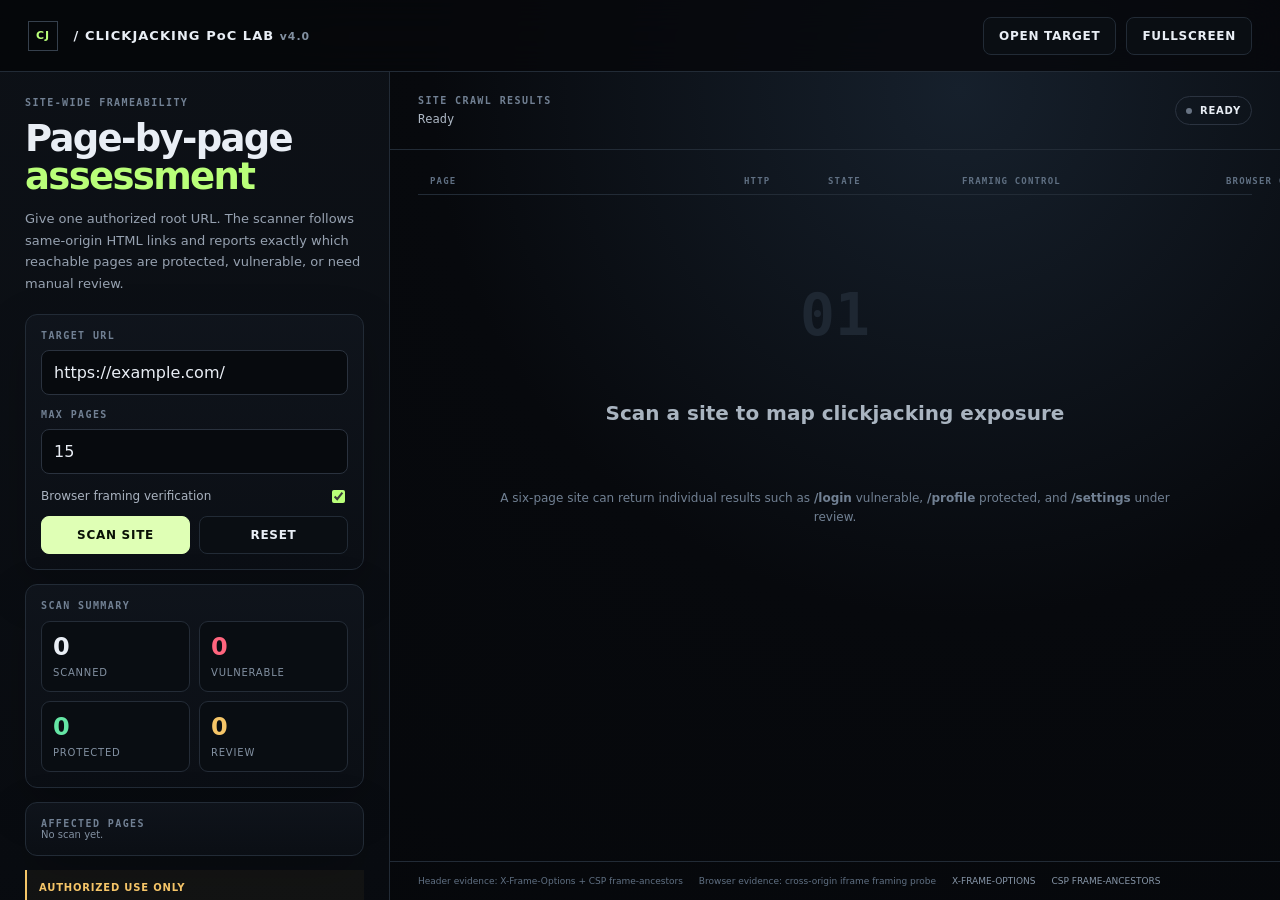
<file: index.html>
<!doctype html>
<html lang="en">
<head>
<meta charset="utf-8">
<meta name="viewport" content="width=device-width, initial-scale=1, viewport-fit=cover">
<meta name="description" content="Authorized page-by-page clickjacking exposure assessment utility.">
<title>Clickjacking PoC Lab</title>
<link rel="stylesheet" href="static/styles.css">
</head>
<body>
<div id="boot">
  <span>&gt; initializing clickjacking assessment engine<span class="cursor"></span></span>
  <span>&gt; crawling same-origin HTML pages... done</span>
  <span>&gt; checking framing controls and browser behavior... done</span>
  <span class="ok">&gt; ready for authorized testing</span>
</div>

<header class="topbar">
  <div class="brand"><span class="mark">CJ</span> / CLICKJACKING PoC LAB <small>v4.0</small></div>
  <div class="top-actions">
    <button class="ghost" id="openTarget">OPEN TARGET</button>
    <button class="ghost" id="fullscreen">FULLSCREEN</button>
  </div>
</header>

<main class="app">
  <aside class="sidebar">
    <div class="side-inner">
      <div class="eyebrow">SITE-WIDE FRAMEABILITY</div>
      <h1>Page-by-page<br><em>assessment</em></h1>
      <p class="intro">Give one authorized root URL. The scanner follows same-origin HTML links and reports exactly which reachable pages are protected, vulnerable, or need manual review.</p>

      <section class="card">
        <div class="label">TARGET URL</div>
        <input id="urlInput" type="url" spellcheck="false" placeholder="https://example.com/" value="https://example.com/">
        <div class="label compact">MAX PAGES</div>
        <input id="pagesInput" type="number" min="1" max="25" value="15">
        <label class="switch-row">
          <span>Browser framing verification</span>
          <input type="checkbox" id="browserVerify" checked>
        </label>
        <div class="row">
          <button id="scanBtn" class="primary">SCAN SITE</button>
          <button id="resetBtn" class="secondary">RESET</button>
        </div>
      </section>

      <section class="card">
        <div class="label">SCAN SUMMARY</div>
        <div class="metric-grid">
          <div><b id="mScanned">0</b><span>Scanned</span></div>
          <div class="danger"><b id="mVuln">0</b><span>Vulnerable</span></div>
          <div class="safe"><b id="mProtected">0</b><span>Protected</span></div>
          <div class="warn"><b id="mReview">0</b><span>Review</span></div>
        </div>
      </section>

      <section class="card affected-card">
        <div class="label">AFFECTED PAGES</div>
        <div id="affectedPages" class="affected-pages"><span class="muted">No scan yet.</span></div>
      </section>

      <div class="notice">
        <strong>AUTHORIZED USE ONLY</strong>
        <span>Only test systems you own or have explicit permission to assess. The browser-assisted scanner stays on the target origin and blocks private or non-global IP targets.</span>
      </div>
    </div>
  </aside>

  <section class="workspace">
    <div class="workspace-head">
      <div>
        <div class="kicker">SITE CRAWL RESULTS</div>
        <div class="target-display" id="targetDisplay">Ready</div>
      </div>
      <div class="status-pill" id="scanStatus"><i></i> READY</div>
    </div>

    <div class="results-wrap">
      <div class="result-head">
        <span>PAGE</span><span>HTTP</span><span>STATE</span><span>FRAMING CONTROL</span><span>BROWSER CHECK</span>
      </div>
      <div id="results" class="results"></div>
      <div id="empty" class="empty">
        <div class="empty-mark">01</div>
        <h2>Scan a site to map clickjacking exposure</h2>
        <p>A six-page site can return individual results such as <b>/login</b> vulnerable, <b>/profile</b> protected, and <b>/settings</b> under review.</p>
      </div>
    </div>

    <footer class="workspace-foot">
      <span>Header evidence: X-Frame-Options + CSP frame-ancestors</span>
      <span>Browser evidence: cross-origin iframe framing probe</span>
      <a href="https://developer.mozilla.org/en-US/docs/Web/HTTP/Headers/X-Frame-Options" target="_blank" rel="noopener">X-FRAME-OPTIONS</a>
      <a href="https://developer.mozilla.org/en-US/docs/Web/HTTP/Headers/Content-Security-Policy/frame-ancestors" target="_blank" rel="noopener">CSP FRAME-ANCESTORS</a>
    </footer>
  </section>
</main>
<script src="static/app.js"></script>
</body>
</html>
</file>
<file: static/styles.css>
:root{
  --bg:#07090d;--panel:#0d1118;--panel2:#10161f;--line:#222b36;--text:#e9eef5;
  --muted:#8290a1;--ok:#65e6a5;--danger:#ff657e;--warn:#f5c568;--accent:#b9ff79;
}
*{box-sizing:border-box}html,body{margin:0;min-height:100%;background:radial-gradient(circle at 75% 10%,#16202c 0,#07090d 42%,#05070a 100%);color:var(--text);font-family:Inter,ui-sans-serif,system-ui,-apple-system,Segoe UI,Arial,sans-serif}
body{overflow-x:hidden}button,input{font:inherit}button{cursor:pointer}
#boot{position:fixed;inset:0;background:#050608;display:flex;align-items:flex-start;justify-content:center;flex-direction:column;padding-left:9vw;z-index:20;gap:10px;color:#bcc6d3;font:14px ui-monospace,SFMono-Regular,Consolas,monospace;animation:bootOut .7s ease 1.9s forwards;pointer-events:none}
#boot span{opacity:0;animation:typeIn .25s ease forwards}#boot span:nth-child(2){animation-delay:.3s}#boot span:nth-child(3){animation-delay:.6s}#boot span:nth-child(4){animation-delay:.9s}.ok{color:var(--ok)}
.cursor{display:inline-block;width:8px;height:14px;background:#bcc6d3;margin-left:6px;vertical-align:-2px;animation:blink 1s steps(1) infinite}
@keyframes typeIn{to{opacity:1}}@keyframes bootOut{to{opacity:0;visibility:hidden}}@keyframes blink{50%{opacity:0}}
.topbar{height:72px;border-bottom:1px solid var(--line);display:flex;align-items:center;justify-content:space-between;padding:0 28px;background:rgba(6,8,11,.84);backdrop-filter:blur(18px);position:sticky;top:0;z-index:10}
.brand{letter-spacing:.08em;font-weight:700;font-size:13px}.brand small{color:var(--muted);font-weight:600}.mark{display:inline-grid;place-items:center;width:30px;height:30px;border:1px solid #36404d;margin-right:10px;color:var(--accent);font-size:11px}
.top-actions{display:flex;gap:10px}.ghost,.secondary,.primary{border:1px solid var(--line);background:#0a0e13;color:var(--text);padding:11px 15px;border-radius:8px;font-size:12px;font-weight:700;letter-spacing:.06em}.ghost:hover,.secondary:hover{border-color:#3b4655}.primary{background:#dfffb5;color:#0a1006;border-color:#dfffb5}.primary:hover{filter:brightness(1.04)}.primary:disabled{opacity:.6;cursor:wait}
.app{display:grid;grid-template-columns:minmax(310px,390px) 1fr;min-height:calc(100vh - 72px)}
.sidebar{border-right:1px solid var(--line);background:linear-gradient(180deg,rgba(13,17,23,.94),rgba(9,12,17,.96));padding:25px;position:sticky;top:72px;height:calc(100vh - 72px);overflow:auto}.side-inner{max-width:340px;margin:auto}
.eyebrow,.kicker,.label{font:700 10px ui-monospace,SFMono-Regular,Consolas,monospace;letter-spacing:.14em;color:#718093}.compact{margin-top:14px}
h1{font-size:37px;line-height:1.03;margin:12px 0;letter-spacing:-.045em}h1 em{font-style:normal;color:var(--accent)}.intro{font-size:13px;line-height:1.65;color:#97a2b1;margin:0 0 20px}
.card{border:1px solid var(--line);background:linear-gradient(180deg,rgba(16,21,29,.85),rgba(11,15,21,.85));border-radius:12px;padding:15px;margin-bottom:14px;box-shadow:0 18px 50px rgba(0,0,0,.2)}
.card input[type=url],.card input[type=number]{width:100%;margin-top:9px;background:#070a0e;border:1px solid #2a323e;color:var(--text);padding:12px;border-radius:8px;outline:none}.card input:focus{border-color:#536075}
.row{display:flex;gap:9px;margin-top:10px}.row>*{flex:1}.switch-row{display:flex;justify-content:space-between;align-items:center;font-size:12px;color:#a9b2bf;margin-top:13px}.switch-row input{accent-color:var(--accent)}
.metric-grid{display:grid;grid-template-columns:1fr 1fr;gap:9px;margin-top:10px}.metric-grid>div{border:1px solid #242c37;border-radius:9px;padding:11px;background:#090d12}.metric-grid b{display:block;font-size:24px}.metric-grid span{font-size:10px;color:var(--muted);text-transform:uppercase;letter-spacing:.08em}.metric-grid .danger b{color:var(--danger)}.metric-grid .safe b{color:var(--ok)}.metric-grid .warn b{color:var(--warn)}
.affected-pages{display:flex;flex-direction:column;gap:7px}.affected-item{display:flex;align-items:flex-start;gap:8px;color:#d5dee8;font:11px ui-monospace,SFMono-Regular,Consolas,monospace;overflow-wrap:anywhere}.dot{width:7px;height:7px;border-radius:50%;background:var(--danger);box-shadow:0 0 9px rgba(255,101,126,.45);margin-top:4px;flex:0 0 auto}.muted{color:var(--muted);font-size:10px}
.notice{border-left:2px solid var(--warn);padding:10px 12px;background:rgba(245,197,104,.04);color:#9ca8b6;font-size:10px;line-height:1.55}.notice strong{display:block;color:var(--warn);font-size:10px;letter-spacing:.08em;margin-bottom:4px}
.workspace{min-width:0;display:flex;flex-direction:column}.workspace-head{display:flex;justify-content:space-between;align-items:center;padding:23px 28px;border-bottom:1px solid var(--line);gap:20px}.target-display{margin-top:6px;font:12px ui-monospace,SFMono-Regular,Consolas,monospace;color:#aeb8c5;max-width:70vw;white-space:nowrap;overflow:hidden;text-overflow:ellipsis}
.status-pill{display:inline-flex;align-items:center;gap:8px;border:1px solid #2b3340;padding:8px 10px;border-radius:999px;font-size:10px;font-weight:800;letter-spacing:.08em;white-space:nowrap}.status-pill i{width:6px;height:6px;border-radius:50%;background:#687383}.status-pill.loading i{background:var(--warn)}.status-pill.loaded i{background:var(--ok)}.status-pill.danger i{background:var(--danger)}
.results-wrap{padding:18px 28px 26px;flex:1;overflow:auto}.result-head,.result-row{display:grid;grid-template-columns:minmax(300px,1.6fr) 70px 120px minmax(250px,1fr) 160px;gap:14px;align-items:start}.result-head{padding:8px 12px;color:#607083;font:700 9px ui-monospace,SFMono-Regular,Consolas,monospace;letter-spacing:.13em;border-bottom:1px solid var(--line)}
.result-row{padding:15px 12px;border-bottom:1px solid rgba(32,39,51,.8);background:rgba(10,14,19,.34)}.result-row:hover{background:rgba(17,22,29,.5)}.page-cell .url{font:12px ui-monospace,SFMono-Regular,Consolas,monospace;color:#d9e1eb;overflow-wrap:anywhere}.final{font-size:10px;color:#667485;margin-top:4px}.http{font:700 12px ui-monospace,SFMono-Regular,Consolas,monospace;color:#b6c0cc}.state{display:inline-block;padding:6px 7px;border-radius:6px;border:1px solid #313a47;font-size:9px;font-weight:900;letter-spacing:.08em}.state.vulnerable{color:var(--danger);border-color:rgba(255,102,125,.34);background:rgba(255,102,125,.06)}.state.protected{color:var(--ok);border-color:rgba(99,230,163,.3);background:rgba(99,230,163,.05)}.state.review,.state.unprotected{color:var(--warn);border-color:rgba(247,199,107,.3);background:rgba(247,199,107,.05)}.state.error{color:#ff9c9c}.state.non_html{color:#96a2b0}.result-row small{display:block;color:#637083;font-size:9px;margin-top:5px}.control{font-size:10px;line-height:1.55;color:#8c98a8;overflow-wrap:anywhere}.browser{font-size:9px;font-weight:900;color:#94a0ae;letter-spacing:.06em}.reasons{margin:7px 0 0;padding-left:16px;color:#6e7b8c;font-size:9px;line-height:1.55}.empty{min-height:430px;display:grid;place-items:center;text-align:center;padding:60px 20px;color:#718093}.empty-mark{font:700 58px ui-monospace,SFMono-Regular,Consolas,monospace;color:#1e2732}.empty h2{margin:0;color:#a9b4c0;font-size:20px}.empty p{max-width:680px;line-height:1.6;font-size:12px}.error-box{border:1px solid rgba(255,102,125,.3);background:rgba(255,102,125,.04);padding:15px;border-radius:9px;color:#ffabb7;font:12px ui-monospace,SFMono-Regular,Consolas,monospace}
.workspace-foot{display:flex;gap:16px;flex-wrap:wrap;border-top:1px solid var(--line);padding:14px 28px;color:#607083;font-size:9px}.workspace-foot a{color:#8796a8;text-decoration:none}.workspace-foot a:hover{color:var(--text)}
@media (max-width:1050px){.app{grid-template-columns:1fr}.sidebar{position:relative;top:0;height:auto;border-right:0;border-bottom:1px solid var(--line)}.side-inner{max-width:none}.result-head,.result-row{grid-template-columns:minmax(260px,1.5fr) 60px 110px minmax(200px,1fr) 130px}.results-wrap{overflow:auto}}
@media (max-width:720px){.topbar{padding:0 15px}.top-actions{display:none}.workspace-head{padding:18px 15px}.results-wrap{padding:12px 15px}.workspace-foot{padding:12px 15px}.result-head,.result-row{min-width:920px}.sidebar{padding:18px}.target-display{max-width:52vw}}
@media (prefers-reduced-motion:reduce){#boot{animation:none;display:none}}
</file>
